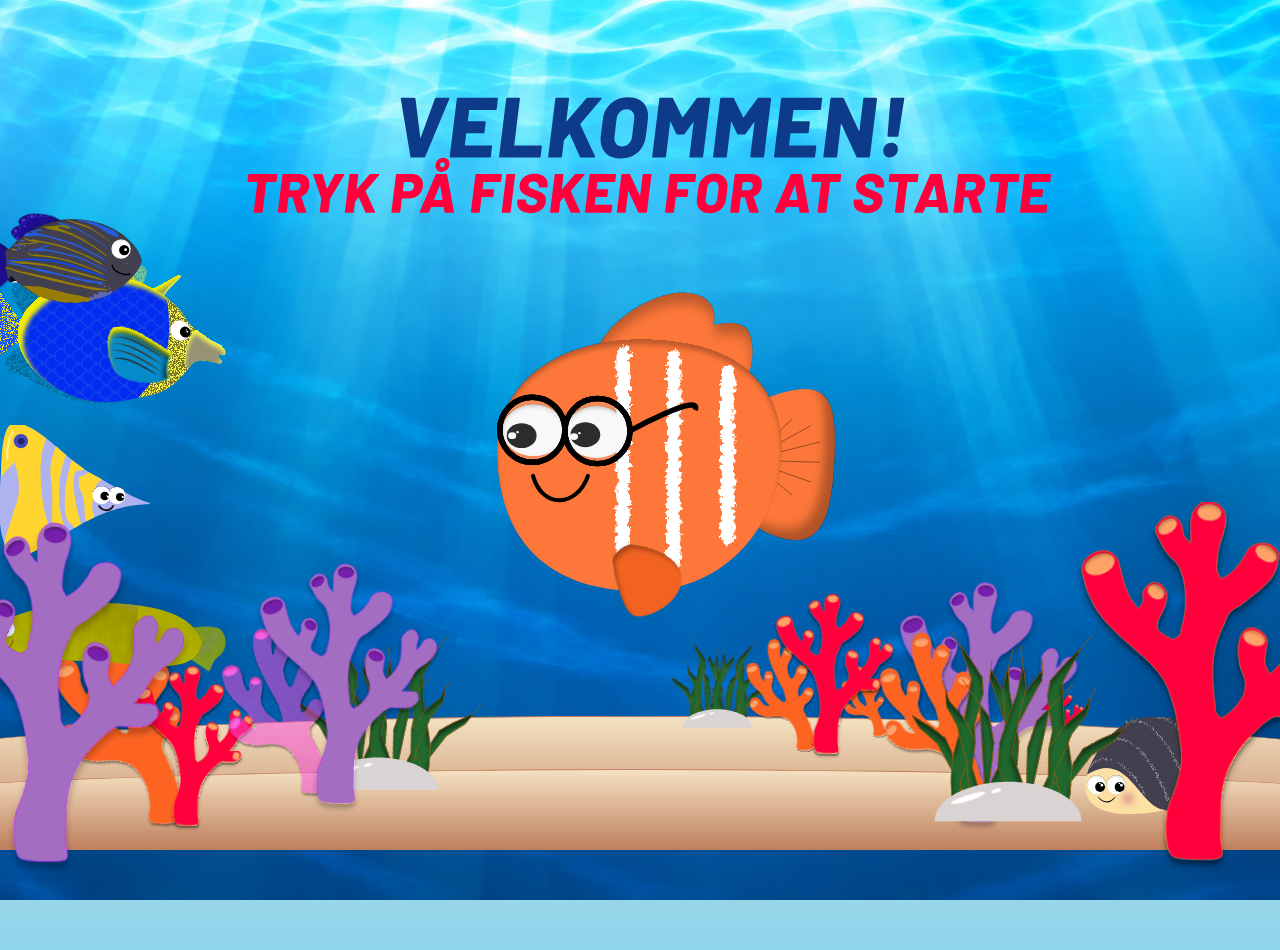
<file: index.html>
<!DOCTYPE html>
<html lang="en">
<head>
    <meta charset="UTF-8">
    <meta name="viewport" content="width=device-width, initial-scale=1.0">
    <title>Akvarie forside</title>
    <link rel="stylesheet" href="css/css.css">
    <link href="https://fonts.googleapis.com/css2?family=Barlow:wght@400;600;700&display=swap" rel="stylesheet">
</head>



<body class="ocean"> 

    <img class="ocean_baggrund" src="Billeder/Solbestrålet blå undervandsdybde (1).png" alt="hav">
        
        <main class="scene">
       
        <!-- Sandbunden -->
        <div class="sand1"></div>
        <div class="sand2"></div>

        <!-- Fisk -->
            <div class="fish1">
                <img src="Billeder/ræve_fjæs_line.svg" alt="Rævefjæs">
            </div>
            <div class="fish2">
                <img src="Billeder/Pincetfisk_julie.svg" alt="Pincetfisk">
            </div>
            <div class="fish3">
                <img src="Billeder/palet_kirurg_line.svg" alt="paletkirurg">
            </div>
            <div class="fish4">
                <img src="Billeder/Kanariegylte-thomas.svg" alt="Kanariegylte">
            </div>
            <a class="still_fish" href="page2.html">
                <img src="Billeder/nemo_animeret_2.svg" alt="Nemo">
            </a>
             <a class="velkommen">
                <img src="Billeder/velkommen.svg" alt="velkommen">
            </a>





            <!--tang og coraler-->
            <div class="tang_julie">
                <img src="Billeder/Tang_julie.svg" alt="Tang">
            </div>
            <div class="tang_julie2">
                <img src="Billeder/Tang_julie.svg" alt="Tang2">
            </div>
              <div class="tang_julie3">
                <img src="Billeder/Tang_julie.svg" alt="Tang3">
            </div>
            <div class="snegl_julie">
                <img src="Billeder/Snegl_julie.svg" alt="snegl">
            </div>
            <div class="fish5">
                <img src="Billeder/sohal_kirurg_thomas.svg" alt="sohal_kirurg">
            </div>
            <div class="coral_lilleorange1">
                <img src="Billeder/coral_lilleorange.svg" alt="coral_lilleorange">
            </div>
             <div class="coral_lilleorange2">
                <img src="Billeder/coral_lilleorange.svg" alt="coral_lilleorange">
            </div>
             <div class="coral_lilleorange3">
                <img src="Billeder/coral_lilleorange.svg" alt="coral_lilleorange">
            </div>
             <div class="coral_lilleorange4">
                <img src="Billeder/coral_lilleorange.svg" alt="coral_lilleorange">
            </div>
            <div class="coral_red1">
                <img src="Billeder/coral_red.svg" alt="coral_red">
            </div>
            <div class="coral_red2">
                <img src="Billeder/coral_red.svg" alt="coral_red">
            </div>
             <div class="coral_red3">
                <img src="Billeder/coral_red.svg" alt="coral_red">
            </div>
             <div class="coral_red4">
                <img src="Billeder/coral_red.svg" alt="coral_red">
            </div>
             <div class="coral_lilla1">
                <img src="Billeder/coral_lilla.svg" alt="corallilla">
            </div>
             <div class="coral_lilla2">
                <img src="Billeder/coral_lilla.svg" alt="corallilla">
            </div>
             <div class="coral_lilla3">
                <img src="Billeder/coral_lilla.svg" alt="corallilla">
            </div>
            <div class="coral_pink2">
                <img src="Billeder/coral_pink.svg" alt="coral_pink">
            </div>
            



    </main>



    
    <script src="js/js.js"></script>
    <script src="js/scale.js"></script>

</body>
</html>
</file>
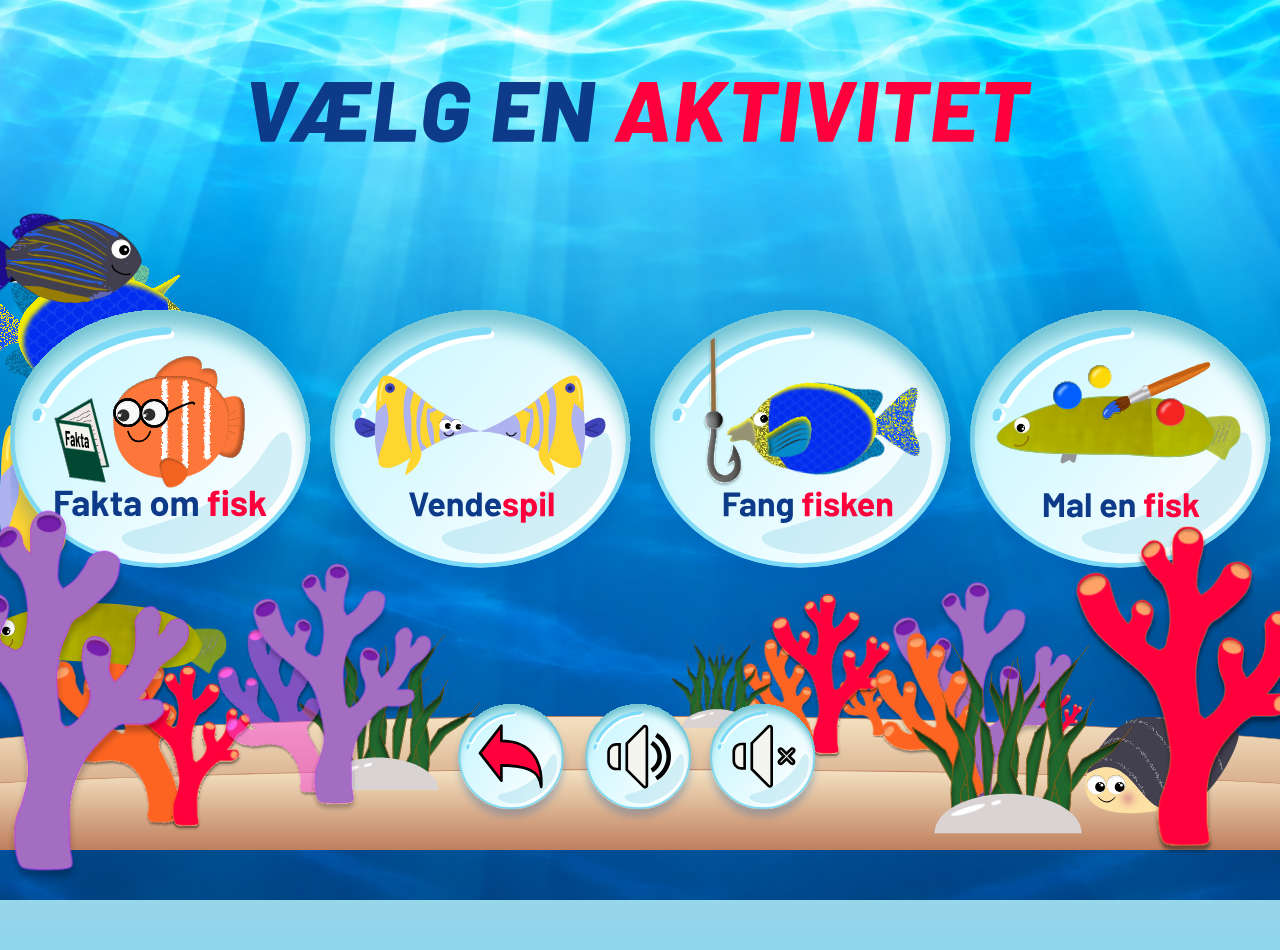
<file: page2.html>
<!DOCTYPE html>
<html lang="en">
<head>
    <meta charset="UTF-8">
    <meta name="viewport" content="width=device-width, initial-scale=1.0">
    <title>spille side</title>
    <link rel="stylesheet" href="css/page2.css">
    <link href="https://fonts.googleapis.com/css2?family=Barlow:wght@400;600;700&display=swap" rel="stylesheet">
</head>


<!-- baggrund -->
<body class="ocean"> 
    
    <img class="ocean_baggrund" src="Billeder/Solbestrålet blå undervandsdybde (1).png" alt="hav">

     <main class="scene">

        <!-- Sandbunden -->
        <div class="sand1"></div>
        <div class="sand2"></div>

        <!-- billeder -->

        <a class="button_back" href="index.html">
            <img src="Billeder/pil_tilbage_ny.svg" alt="tilbage">
        </a>

        <a class="button_unmute" href="index.html">
            <img src="Billeder/lyd_unmute.svg" alt="unmute">
        </a>

        <a class="button_mute" href="index.html">
            <img src="Billeder/lyd_mute.svg" alt="mute">
        </a>

         <a class="aktivitet">
                <img src="Billeder/aktivitet.svg" alt="aktivitet">
            </a>

        <!-- Fiske spil -->
            <div class="spilmenu">
                <a class="Mal_en_fisk" href="page6.html">
                    <img src="Billeder/Mal en fisk.svg" alt="Mal en fisk spil">
                </a>

                <a class="match_fisken" href="page4.html">
                    <img src="Billeder/match_fisken.svg" alt="Match en fisk spil">
                </a>

                <a class="fang_fisken" href="page5.html">
                    <img src="Billeder/fang_fisken.svg" alt="Fang en fisk spil">
                </a>

                <a class="fiskefakta_boble" href="page3.html">
                    <img src="Billeder/fiskefakta_boble.svg" alt="Fiskefakta">
                </a>
            </div>
        


            <div class="fish1">
                <img src="Billeder/ræve_fjæs_line.svg" alt="Rævefjæs">
            </div>
            <div class="fish2">
                <img src="Billeder/Pincetfisk_julie.svg" alt="Pincetfisk">
            </div>
            <div class="fish3">
                <img src="Billeder/palet_kirurg_line.svg" alt="paletkirurg">
            </div>
            <div class="fish4">
                <img src="Billeder/Kanariegylte-thomas.svg" alt="Kanariegylte">
            </div>
             <div class="fish5">
                <img src="Billeder/sohal_kirurg_thomas.svg" alt="sohal_kirurg">
            </div>
            <div class="snegl_julie">
                <img src="Billeder/Snegl_julie.svg" alt="snegl">
            </div>
           
           
        <!-- Tang og coraller -->
            <div class="tang_julie">
                <img src="Billeder/Tang_julie.svg" alt="Tang">
            </div>
            <div class="tang_julie2">
                <img src="Billeder/Tang_julie.svg" alt="Tang2">
            </div>
              <div class="tang_julie3">
                <img src="Billeder/Tang_julie.svg" alt="Tang3">
            </div>
           
            <div class="coral_lilleorange1">
                <img src="Billeder/coral_lilleorange.svg" alt="coral_lilleorange">
            </div>
             <div class="coral_lilleorange2">
                <img src="Billeder/coral_lilleorange.svg" alt="coral_lilleorange">
            </div>
             <div class="coral_lilleorange3">
                <img src="Billeder/coral_lilleorange.svg" alt="coral_lilleorange">
            </div>
             <div class="coral_lilleorange4">
                <img src="Billeder/coral_lilleorange.svg" alt="coral_lilleorange">
            </div>
            <div class="coral_red1">
                <img src="Billeder/coral_red.svg" alt="coral_red">
            </div>
            <div class="coral_red2">
                <img src="Billeder/coral_red.svg" alt="coral_red">
            </div>
             <div class="coral_red3">
                <img src="Billeder/coral_red.svg" alt="coral_red">
            </div>
             <div class="coral_red4">
                <img src="Billeder/coral_red.svg" alt="coral_red">
            </div>
             <div class="coral_lilla1">
                <img src="Billeder/coral_lilla.svg" alt="corallilla">
            </div>
             <div class="coral_lilla2">
                <img src="Billeder/coral_lilla.svg" alt="corallilla">
            </div>
             <div class="coral_lilla3">
                <img src="Billeder/coral_lilla.svg" alt="corallilla">
            </div>
            <div class="coral_pink2">
                <img src="Billeder/coral_pink.svg" alt="coral_pink">
            </div>


           


    </main>

    <script src="js/page2.js"></script>
    <script src="js/scale.js"></script>
</body>
</html>
</file>
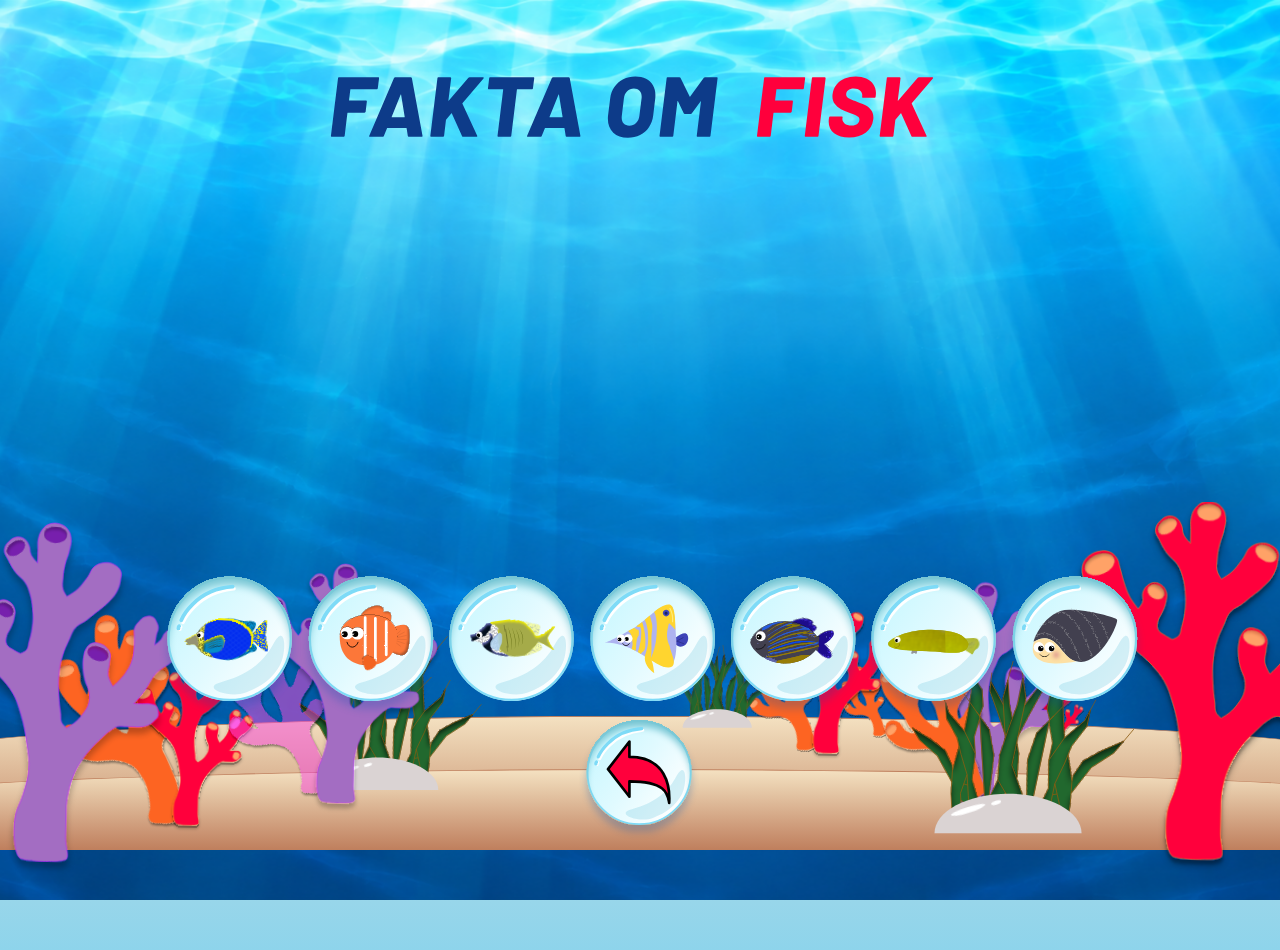
<file: page3.html>
<!DOCTYPE html>
<html lang="en">
<head>
    <meta charset="UTF-8">
    <meta name="viewport" content="width=device-width, initial-scale=1.0">
    <title>fiske fakta</title>
    <link rel="stylesheet" href="css/page3.css">
    <link href="https://fonts.googleapis.com/css2?family=Barlow:wght@400;600;700&display=swap" rel="stylesheet">

</head>


<body class="ocean">


    <img class="ocean_baggrund" src="Billeder/Solbestrålet blå undervandsdybde (1).png" alt="hav">
   
     <main class="scene">
       

        <!-- Sandbunden -->
        <div class="sand1"></div>
        <div class="sand2"></div>


        <a class="button_back" href="page2.html">
            <img src="Billeder/pil_tilbage_ny.svg" alt="tilbage">
        </a>


            <div class="fiskefakta_svg"> 
                <img src="Billeder/fakta_om_fisk.svg" alt="fakta om fisk">
            </div>

            <div class="tang_julie">
                <img src="Billeder/Tang_julie.svg" alt="Tang">
            </div>
            <div class="tang_julie2">
                <img src="Billeder/Tang_julie.svg" alt="Tang2">
            </div>
            <div class="tang_julie3">
                <img src="Billeder/Tang_julie.svg" alt="Tang3">
            </div>

            <div class="coral_lilleorange1">
                <img src="Billeder/coral_lilleorange.svg" alt="coral_lilleorange">
            </div>
             <div class="coral_lilleorange2">
                <img src="Billeder/coral_lilleorange.svg" alt="coral_lilleorange">
            </div>
             <div class="coral_lilleorange3">
                <img src="Billeder/coral_lilleorange.svg" alt="coral_lilleorange">
            </div>
             <div class="coral_lilleorange4">
                <img src="Billeder/coral_lilleorange.svg" alt="coral_lilleorange">
            </div>
            <div class="coral_red1">
                <img src="Billeder/coral_red.svg" alt="coral_red">
            </div>
            <div class="coral_red2">
                <img src="Billeder/coral_red.svg" alt="coral_red">
            </div>
             <div class="coral_red3">
                <img src="Billeder/coral_red.svg" alt="coral_red">
            </div>
             <div class="coral_red4">
                <img src="Billeder/coral_red.svg" alt="coral_red">
            </div>
             <div class="coral_lilla1">
                <img src="Billeder/coral_lilla.svg" alt="corallilla">
            </div>
             <div class="coral_lilla2">
                <img src="Billeder/coral_lilla.svg" alt="corallilla">
            </div>
             <div class="coral_lilla3">
                <img src="Billeder/coral_lilla.svg" alt="corallilla">
            </div>
            <div class="coral_pink2">
                <img src="Billeder/coral_pink.svg" alt="coral_pink">
            </div>





        <div class="turbosnegl_boble" onclick="showFish(1)">
            <img src="Billeder/turbosnegl_boble.svg" alt="Bobler">
        </div>

        <div class="kanariegylte_boble" onclick="showFish(2)">
            <img src="Billeder/kanariegylte_boble.svg" alt="Bobler">
        </div>

        <div class="sohal_kirurg_boble" onclick="showFish(3)">
            <img src="Billeder/sohalkirurg_boble.svg" alt="Bobler"> 
        </div>

        <div class="pincetfisk_boble" onclick="showFish(4)">
            <img src="Billeder/pincet_boble.svg" alt="Bobler">
        </div>

        <div class="rævefjæs_boble" onclick="showFish(5)">
            <img src="Billeder/rævefjæs_boble.svg" alt="Bobler">
        </div>

        <div class="nemo_boble" onclick="showFish(6)">
            <img src="Billeder/nemo_boble.svg" alt="Bobler">
        </div>

        <div class="palet_kirurg_boble" onclick="showFish(7)">
            <img src="Billeder/paletkirurg_boble.svg" alt="Bobler">
        </div>


        <div id="fishfacts"> </div>

    </main> 

<script src="js/page3.js"></script>
<script src="js/scale.js"></script>
    
    
</body>
</html>
</file>
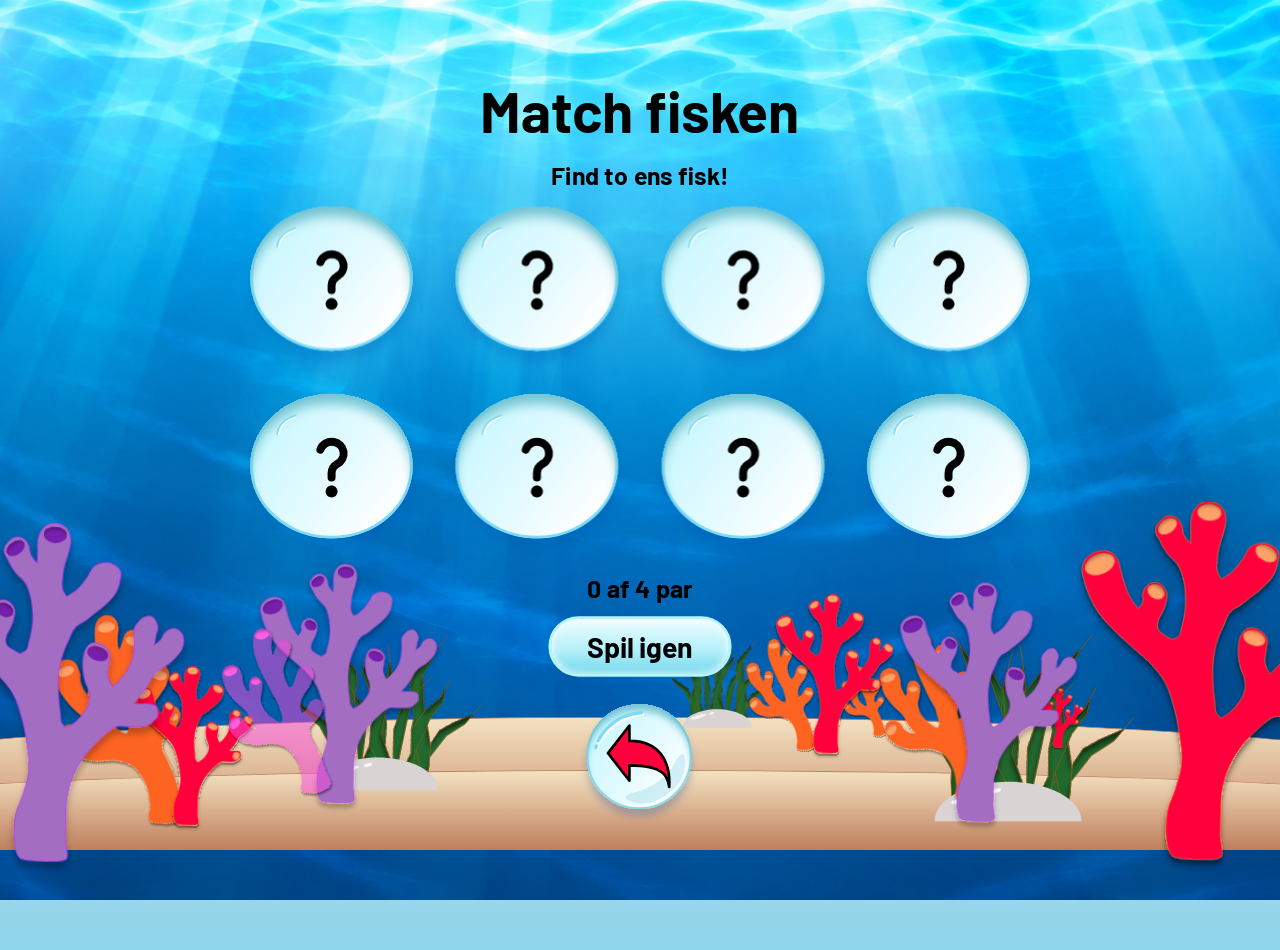
<file: page4.html>
<!DOCTYPE html>
<html lang="en">
<head>
    <meta charset="UTF-8">
    <meta name="viewport" content="width=device-width, initial-scale=1.0">
    <title>vendespil</title>
    <link rel="stylesheet" href="css/page4.css">
    <link href="https://fonts.googleapis.com/css2?family=Barlow:wght@400;600;700&display=swap" rel="stylesheet">
</head>

<body class="ocean">


    <img class="ocean_baggrund" src="Billeder/Solbestrålet blå undervandsdybde (1).png" alt="hav">
   
     <main class="scene">

    <!-- Sandbunden -->
    <div class="sand1" aria-hidden="true"></div>
    <div class="sand2" aria-hidden="true"></div>

    <!-- Tilbage til spillemenuen -->
    <a class="button_back" href="page2.html">
        
        <img src="Billeder/pil_tilbage_ny.svg" alt="Tilbage til spillemenuen">
    </a>


    <!-- Selve vendespillet -->
    <div class="vendespil">

       <h1 class="overskrift" aria-label="Match fisken">
            Match fisken
        </h1>

        <p id="besked" aria-live="polite">
            Find to ens fisk!
        </p>

        <div id="spilleplade">

            <!-- Kort 1: Nemo -->
            <button class="kort" data-fisk="nemo" type="button"
                    aria-label="Vend kort">
                <span class="kort-indhold">
                    <span class="bagside" aria-hidden="true">
                        <img src="Billeder/hidden_boble.svg" alt="Spørgsmålstegn på en boble, der viser bagsiden af kortet">
                    </span>
                    <span class="forside" aria-hidden="true">
                        <img src="Billeder/nemo_boble.svg" alt="Nemo">
                    </span>
                </span>
            </button>

            <!-- Kort 2: Pincetfisk -->
            <button class="kort" data-fisk="pincet" type="button"
                    aria-label="Vend kort">
                <span class="kort-indhold">
                    <span class="bagside" aria-hidden="true">
                        <img src="Billeder/hidden_boble.svg" alt="Spørgsmålstegn på en boble, der viser bagsiden af kortet">
                    </span>
                    <span class="forside" aria-hidden="true">
                        <img src="Billeder/pincet_boble.svg" alt="Pincetfisk">
                    </span>
                </span>
            </button>
        
            <!-- Kort 3: Paletkirurg -->
            <button class="kort" data-fisk="paletkirurg" type="button"
                    aria-label="Vend kort">
                <span class="kort-indhold">
                    <span class="bagside" aria-hidden="true">
                        <img src="Billeder/hidden_boble.svg" alt="Spørgsmålstegn på en boble, der viser bagsiden af kortet">
                    </span>
                    <span class="forside" aria-hidden="true">
                        <img src="Billeder/paletkirurg_boble.svg" alt="Paletkirurg">
                    </span>
                </span>
            </button>

            <!-- Kort 4: Rævefjæs -->
            <button class="kort" data-fisk="rævefjæs" type="button"
                    aria-label="Vend kort">
                <span class="kort-indhold">
                    <span class="bagside" aria-hidden="true">
                        <img src="Billeder/hidden_boble.svg" alt="Spørgsmålstegn på en boble, der viser bagsiden af kortet">
                    </span>
                    <span class="forside" aria-hidden="true">
                        <img src="Billeder/rævefjæs_boble.svg" alt="Rævefjæs">
                    </span>
                </span>
            </button>

            <!-- Kort 5: Paletkirurg -->
            <button class="kort" data-fisk="paletkirurg" type="button"
                    aria-label="Vend kort">
                <span class="kort-indhold">
                    <span class="bagside" aria-hidden="true">
                        <img src="Billeder/hidden_boble.svg" alt="Spørgsmålstegn på en boble, der viser bagsiden af kortet">
                    </span>
                    <span class="forside" aria-hidden="true">
                        <img src="Billeder/paletkirurg_boble.svg" alt="Paletkirurg">
                    </span>
                </span>
            </button>

            <!-- Kort 6: Nemo -->
            <button class="kort" data-fisk="nemo" type="button"
                    aria-label="Vend kort">
                <span class="kort-indhold">
                    <span class="bagside" aria-hidden="true">
                        <img src="Billeder/hidden_boble.svg" alt="Spørgsmålstegn på en boble, der viser bagsiden af kortet">
                    </span>
                    <span class="forside" aria-hidden="true">
                        <img src="Billeder/nemo_boble.svg" alt="Nemo">
                    </span>
                </span>
            </button>

            <!-- Kort 7: Rævefjæs -->
            <button class="kort" data-fisk="rævefjæs" type="button"
                    aria-label="Vend kort">
                <span class="kort-indhold">
                    <span class="bagside" aria-hidden="true">
                        <img src="Billeder/hidden_boble.svg" alt="Spørgsmålstegn på en boble, der viser bagsiden af kortet">
                    </span>
                    <span class="forside" aria-hidden="true">
                        <img src="Billeder/rævefjæs_boble.svg" alt="Rævefjæs">
                    </span>
                </span>
            </button>

            <!-- Kort 8: Pincetfisk -->
            <button class="kort" data-fisk="pincet" type="button"
                    aria-label="Vend kort">
                <span class="kort-indhold">
                    <span class="bagside" aria-hidden="true">
                        <img src="Billeder/hidden_boble.svg" alt="Spørgsmålstegn på en boble, der viser bagsiden af kortet">
                    </span>
                    <span class="forside" aria-hidden="true">
                        <img src="Billeder/pincet_boble.svg" alt="Pincetfisk">
                    </span>
                </span>
            </button>

        </div>

        <!-- Antallet af fundne par -->
        <p id="antal-par">0 af 4 par</p>

        <button id="spil-igen" type="button">
            Spil igen
        </button>


    </div>

      <div class="tang_julie">
                <img src="Billeder/Tang_julie.svg" alt="Tang">
            </div>
            <div class="tang_julie2">
                <img src="Billeder/Tang_julie.svg" alt="Tang2">
            </div>
            <div class="tang_julie3">
                <img src="Billeder/Tang_julie.svg" alt="Tang3">
            </div>

            <div class="coral_lilleorange1">
                <img src="Billeder/coral_lilleorange.svg" alt="coral_lilleorange">
            </div>
             <div class="coral_lilleorange2">
                <img src="Billeder/coral_lilleorange.svg" alt="coral_lilleorange">
            </div>
             <div class="coral_lilleorange3">
                <img src="Billeder/coral_lilleorange.svg" alt="coral_lilleorange">
            </div>
             <div class="coral_lilleorange4">
                <img src="Billeder/coral_lilleorange.svg" alt="coral_lilleorange">
            </div>
            <div class="coral_red1">
                <img src="Billeder/coral_red.svg" alt="coral_red">
            </div>
            <div class="coral_red2">
                <img src="Billeder/coral_red.svg" alt="coral_red">
            </div>
             <div class="coral_red3">
                <img src="Billeder/coral_red.svg" alt="coral_red">
            </div>
             <div class="coral_red4">
                <img src="Billeder/coral_red.svg" alt="coral_red">
            </div>
             <div class="coral_lilla1">
                <img src="Billeder/coral_lilla.svg" alt="corallilla">
            </div>
             <div class="coral_lilla2">
                <img src="Billeder/coral_lilla.svg" alt="corallilla">
            </div>
             <div class="coral_lilla3">
                <img src="Billeder/coral_lilla.svg" alt="corallilla">
            </div>
            <div class="coral_pink2">
                <img src="Billeder/coral_pink.svg" alt="coral_pink">
            </div>

    <script src="js/page4.js"></script>
    <script src="js/scale.js"></script>

</body>
</html>
</file>
<file: css/css.css>
.scene {
    width: 1440px;
    height: 900px;
    position: absolute;
    top: 50%;
    left: 50%;
    transform-origin: center center;
    isolation: isolate;
    overflow: visible;
}

.ocean {
    background: linear-gradient(to bottom, #98d6ea,#6acdee, #00bfff, #008bba, #1c5264);
    height: 100vh;
    width: 100%;
    margin: 0;

}

body.ocean {
    margin: 0;
    width: 100vw;
    height: 100vh;
    overflow: hidden;
}

.ocean_baggrund {
    position: fixed;
    inset: 0;
    width: 100vw;
    height: 100vh;
    object-fit: cover;
    z-index: -1;
}


/*miderste sandbund*/
.sand1 {
    background: linear-gradient(to bottom, #f4e1c1, #e6c9a8, #d9b08f, #cc9776, #bf7f5d);
    height: 150px;
    width: 1920px;
    position: absolute;
    bottom: 0;
    left: -17%;
  

    border-top: 1px solid #bf7f5d;
    border-radius: 50% 50% 0 0;

    animation: test1 10s ease-in-out infinite alternate;
}

/*forreste sandbund*/

.sand2 {
    background: linear-gradient(to bottom, #f4e1c1, #e6c9a8, #d9b08f, #cc9776, #bf7f5d);
    height: 90px;
    width: 1920px;
    position: absolute;
    bottom: 0;
    left: -17%;
    

    border-top: 1px solid #bf7f5d;
    border-radius: 50% 50% 0 0;

    animation: test2 8s ease-in-out infinite alternate;  
}



/* Fiskens placering */
.fish1 {
    position: absolute;
    top: 20%;
    left: 0;
    scale: 1.0; /* Juster størrelsen efter behov */

     /* animation: swim 12s linear infinite alternate; */
    animation: swimLeft 12s linear infinite ;
}

.fish2 {
    position: absolute;
    top: 50%;
    left: 0;
    scale: 1.5; /* Juster størrelsen efter behov */
     /* animation: swim 12s linear infinite alternate; */
    animation: swimRight 14s linear infinite ;

}

.fish3 {
    position: absolute;
    top: 30%;
    left: 0;
    scale: 1.5; /* Juster størrelsen efter behov */
     /* animation: swim 12s linear infinite alternate; */
    animation: swimRight 12s linear infinite ;

}

.fish4 {
    position: absolute;
    top: 70%;
    left: 0;
    scale: 1.2; /* Juster størrelsen efter behov */
     /* animation: swim 10s linear infinite alternate; */
    animation: swimLeft 10s linear infinite ;
    z-index: 5;

} 

.fish5 {
    position: absolute;
    top: 20%;
    left: 0;
    scale: 1.5; /* Juster størrelsen efter behov */
     /* animation: swim 10s linear infinite alternate; */
    animation: swimRight 16s linear infinite ;

} 


.still_fish {
    position: absolute;
    top: 40%;
    left: 45%;
    scale: 0.7;
    transform: translate(-50%, -50%) scaleX(-1);
    z-index: 999;
}

.velkommen {
    position: absolute;
    top: 5%;
    left: 19%;
    scale: 1;
    z-index: 999;
}


.tang_julie2 {
    position: absolute;
    bottom: 0;
    right: 10%;
    width: 600px;
    height: 270px;
    scale: 0.8; /* Juster størrelsen efter behov */
    z-index: 0;
    
}

.snegl_julie {
    position: absolute;
    bottom: 0;
    right: 10%;
    width: 50px;
    height: 100px;
    scale: 2.0; /* Juster størrelsen efter behov */
    
}

.tang_julie {
    position: absolute;
    bottom: 0;
    right: 10%;
    width: 200px;
    height: 190px;
    scale: 1.7; /* Juster størrelsen efter behov */
    z-index: 999; /* Sørg for, at tang er bag snegl */
    
}
.tang_julie3 {
    position: absolute;
    bottom: 0;
    right: 60%;
    width: 200px;
    height: 210px;
    scale: 1.4; /* Juster størrelsen efter behov */
    
}

.coral_pink2{
    position: absolute;
    bottom: -5%;
    right: 77%;
    width: 100px;
    height: 280px;
    scale: 1.2; /* Juster størrelsen efter behov */
}

.coral_lilleorange1 {
    position: absolute;
    bottom: 0;
    right: 90%;
    width: 100px;
    height: 220px;
    scale: 1.5; /* Juster størrelsen efter behov */   
}
.coral_lilleorange2 {
    position: absolute;
    bottom: 0;
    right: 30%;
    width: 100px;
    height: 280px;
    scale: 0.5; /* Juster størrelsen efter behov */   
}
.coral_lilleorange3 {
    position: absolute;
    bottom: 0;
    right: 37%;
    width: 100px;
    height: 270px;
    scale: 0.8; /* Juster størrelsen efter behov */   
}
.coral_lilleorange4 {
    position: absolute;
    bottom: 0;
    right: 26%;
    width: 100px;
    height: 230px;
    scale: 1.2; /* Juster størrelsen efter behov */  
    z-index: 99; 
}
.coral_red1{
    position: absolute;
    bottom: 0;
    right: 10%;
    width: 100px;
    height: 280px;
    scale: 1.8; /* Juster størrelsen efter behov */
    z-index: 999; 
}
.coral_red2{
    position: absolute;
    bottom: 0;
    right: 15%;
    width: 100px;   
    height: 280px;
    scale: 0.3; /* Juster størrelsen efter behov */
}
.coral_red3{
    position: absolute;
    bottom: 0;
    right: 35%;
    width: 100px;
    height: 320px;
    scale: 0.8; /* Juster størrelsen efter behov */
}

.coral_red4{
    position: absolute;
    bottom: 0;
    right: 85%;
    width: 100px;
    height: 230px;
    scale: 0.8; /* Juster størrelsen efter behov */
}
.coral_lilla1{
    position: absolute;
    bottom: 0;
    right: 25%;
    width: 100px;
    height: 280px;
    scale: 1.2; /* Juster størrelsen efter behov */
}
.coral_lilla2{
    position: absolute;
    bottom: 0;
    right: 75%;
    width: 100px;
    height: 299px;
    scale: 1.2; /* Juster størrelsen efter behov */
    z-index: 99;
}   

.coral_lilla3{
    position: absolute;
    bottom: 0;
    right: 100%;
    width: 100px;
    height: 280px;
    scale: 1.7; /* Juster størrelsen efter behov */
    z-index: 999; 
}

.body {
  font-family: "Barlow", sans-serif;
}

/* Brug også Barlow på knapper */
.button,.button_back {
  font-family: Barlow, sans-serif;
}

/* Fede overskrifter */
.h1, .h2 {
  font-weight: 500;
}

/* Fiskens svømmebevægelse */
@keyframes swimLeft {
    0% {
       
        transform: translateX(calc(100vw + 180px));
    }

    100% {
       
        transform: translateX(-200px);
    }
}

/* Fiskens svømmebevægelse */
@keyframes swimRight {
    0% {
        transform: translateX(-200px);
    }

    100% {
        
        transform: translateX(calc(100vw + 180px));
    }
}
</file>
<file: css/page2.css>
.scene {
    width: 1440px;
    height: 900px;
    position: absolute;
    top: 50%;
    left: 50%;
    transform-origin: center center;
    isolation: isolate;
    overflow: visible;
}

.ocean {
    background: linear-gradient(to bottom, #98d6ea,#6acdee, #00bfff, #008bba, #1c5264);
    height: 100vh;
    width: 100%;
    margin: 0;

}

body.ocean {
    margin: 0;
    width: 100vw;
    height: 100vh;
    overflow: hidden;
}

.ocean_baggrund {
    position: fixed;
    inset: 0;
    width: 100vw;
    height: 100vh;
    object-fit: cover;
    z-index: -1;
}

/*miderste sandbund*/
.sand1 {
    background: linear-gradient(to bottom, #f4e1c1, #e6c9a8, #d9b08f, #cc9776, #bf7f5d);
    height: 150px;
    width: 1920px;
    position: absolute;
    bottom: 0;
    left: -17%;
  

    border-top: 1px solid #bf7f5d;
    border-radius: 50% 50% 0 0;

    animation: test1 10s ease-in-out infinite alternate;
}

/*forreste sandbund*/

.sand2 {
    background: linear-gradient(to bottom, #f4e1c1, #e6c9a8, #d9b08f, #cc9776, #bf7f5d);
    height: 90px;
    width: 1920px;
    position: absolute;
    bottom: 0;
    left: -17%;
    

    border-top: 1px solid #bf7f5d;
    border-radius: 50% 50% 0 0;

    animation: test2 8s ease-in-out infinite alternate;  
}


.aktivitet {
    position: absolute;
    top: 2%;
    left: 19%;
    scale: 1;
    z-index: 999;
}

.button_back {
    position: absolute;
    top: 80%;
    right: 55%;
    scale: 1; /* Juster størrelsen efter behov */
    z-index: 9999;
}

.button_mute {
    position: absolute;
    top: 80.5%;
    right: 35%;
    scale: 1; /* Juster størrelsen efter behov */
    z-index: 9999;
}

.button_unmute {
    position: absolute;
    top: 81%;
    right: 45%;
    scale: 1; /* Juster størrelsen efter behov */
    z-index: 9999;
}


.Mal_en_fisk {
    position: absolute;
    top: 10%;
    right: -18%;
    scale: 0.45; /* Juster størrelsen efter behov */
    z-index: 100;
}

.fang_fisken {
    position: absolute;
    top: 10%;
    right: 7%;
    scale: 0.45; /* Juster størrelsen efter behov */
    z-index: 100;
}


.match_fisken {
    position: absolute;
    top: 10%;
    right: 32%;
    scale: 0.45; /* Juster størrelsen efter behov */
    z-index: 100;
}

.fiskefakta_boble {
    position: absolute;
    top: 10%;
    right: 57%;
    scale: 0.45; /* Juster størrelsen efter behov */
    z-index: 100;
}

.fish1 {
    position: absolute;
    top: 20%;
    left: 0;
    scale: 1.0; /* Juster størrelsen efter behov */

     /* animation: swim 12s linear infinite alternate; */
    animation: swimLeft 12s linear infinite ;
}

.fish2 {
    position: absolute;
    top: 50%;
    left: 0;
    scale: 1.5; /* Juster størrelsen efter behov */
     /* animation: swim 12s linear infinite alternate; */
    animation: swimRight 14s linear infinite ;

}

.fish3 {
    position: absolute;
    top: 30%;
    left: 0;
    scale: 1.5; /* Juster størrelsen efter behov */
     /* animation: swim 12s linear infinite alternate; */
    animation: swimRight 12s linear infinite ;

}

.fish4 {
    position: absolute;
    top: 70%;
    left: 0;
    scale: 1.2; /* Juster størrelsen efter behov */
     /* animation: swim 10s linear infinite alternate; */
    animation: swimLeft 10s linear infinite ;
    z-index: 5;

} 

.fish5 {
    position: absolute;
    top: 20%;
    left: 0;
    scale: 1.5; /* Juster størrelsen efter behov */
     /* animation: swim 10s linear infinite alternate; */
    animation: swimRight 16s linear infinite ;

} 


.still_fish {
    position: absolute;
    top: 5%;
    left: 90%;
    scale: 1.5; /* Juster størrelsen efter behov */
    transform: scaleX(-1); /* Vend fisken om, så den kigger mod venstre */
}


.tang_julie2 {
    position: absolute;
    bottom: 0;
    right: 10%;
    width: 600px;
    height: 270px;
    scale: 0.8; /* Juster størrelsen efter behov */
    z-index: 2;
    
}

.snegl_julie {
    position: absolute;
    bottom: 0;
    right: 10%;
    width: 50px;
    height: 100px;
    scale: 2.0; /* Juster størrelsen efter behov */
    
}

.tang_julie {
    position: absolute;
    bottom: 0;
    right: 10%;
    width: 200px;
    height: 180px;
    scale: 1.7; /* Juster størrelsen efter behov */
    z-index: 999; /* Sørg for, at tang er bag snegl */
    
}
.tang_julie3 {
    position: absolute;
    bottom: 0;
    right: 60%;
    width: 200px;
    height: 210px;
    scale: 1.4; /* Juster størrelsen efter behov */
    z-index: 0; /* Sørg for, at tang er bag snegl */
    
}

.coral_pink2{
    position: absolute;
    bottom: -5%;
    right: 77%;
    width: 100px;
    height: 280px;
    scale: 1.2; /* Juster størrelsen efter behov */
}

.coral_lilleorange1 {
    position: absolute;
    bottom: 0;
    right: 90%;
    width: 100px;
    height: 220px;
    scale: 1.5; /* Juster størrelsen efter behov */   
}
.coral_lilleorange2 {
    position: absolute;
    bottom: 0;
    right: 30%;
    width: 100px;
    height: 280px;
    scale: 0.5; /* Juster størrelsen efter behov */   
}
.coral_lilleorange3 {
    position: absolute;
    bottom: 0;
    right: 37%;
    width: 100px;
    height: 270px;
    scale: 0.8; /* Juster størrelsen efter behov */   
}
.coral_lilleorange4 {
    position: absolute;
    bottom: 0;
    right: 26%;
    width: 100px;
    height: 230px;
    scale: 1.2; /* Juster størrelsen efter behov */  
    z-index: 99; 
}
.coral_red1{
    position: absolute;
    bottom: 0;
    right: 10%;
    width: 100px;
    height: 280px;
    scale: 1.6; /* Juster størrelsen efter behov */
    z-index: 999; 
    opacity: 100%;
}   
.coral_red2{
    position: absolute;
    bottom: 0;
    right: 15%;
    width: 100px;   
    height: 280px;
    scale: 0.3; /* Juster størrelsen efter behov */
}
.coral_red3{
    position: absolute;
    bottom: 0;
    right: 35%;
    width: 100px;
    height: 320px;
    scale: 0.8; /* Juster størrelsen efter behov */
}

.coral_red4{
    position: absolute;
    bottom: 0;
    right: 85%;
    width: 100px;
    height: 230px;
    scale: 0.8; /* Juster størrelsen efter behov */
}
.coral_lilla1{
    position: absolute;
    bottom: 0;
    right: 25%;
    width: 100px;
    height: 280px;
    scale: 1.2; /* Juster størrelsen efter behov */
}
.coral_lilla2{
    position: absolute;
    bottom: 0;
    right: 75%;
    width: 100px;
    height: 299px;
    scale: 1.2; /* Juster størrelsen efter behov */
    z-index: 99;
}   

.coral_lilla3{
    position: absolute;
    bottom: 0;
    right: 100%;
    width: 100px;
    height: 280px;
    scale: 1.8; /* Juster størrelsen efter behov */
    z-index: 999; 
}

.body {
  font-family: "Barlow", sans-serif;
}

/* Brug også Barlow på knapper */
.button,.button_back {
  font-family: Barlow, sans-serif;
}

/* Fede overskrifter */
.h1, .h2 {
  font-weight: 500;
}



/* Fiskens svømmebevægelse */

@keyframes swimLeft {
    0% {
        transform: translateX(1620px);
    }

    100% {
        transform: translateX(-200px);
    }
}

@keyframes swimRight {
    0% {
        transform: translateX(-200px);
    }

    100% {
        transform: translateX(1620px);
    }
}
</file>
<file: css/page3.css>
.scene {
    width: 1440px;
    height: 900px;
    position: absolute;
    top: 50%;
    left: 50%;
    transform-origin: center center;
    isolation: isolate;
    overflow: visible;
}

.ocean {
    background: linear-gradient(to bottom, #98d6ea,#6acdee, #00bfff, #008bba, #1c5264);
    height: 100vh;
    width: 100%;
    margin: 0;

}

body.ocean {
    margin: 0;
    width: 100vw;
    height: 100vh;
    overflow: hidden;
}

.ocean_baggrund {
    position: fixed;
    inset: 0;
    width: 100vw;
    height: 100vh;
    object-fit: cover;
    z-index: -1;
}


/*miderste sandbund*/
.sand1 {
    background: linear-gradient(to bottom, #f4e1c1, #e6c9a8, #d9b08f, #cc9776, #bf7f5d);
    height: 150px;
    width: 1920px;
    position: absolute;
    bottom: 0;
    left: -17%;
  

    border-top: 1px solid #bf7f5d;
    border-radius: 50% 50% 0 0;

    animation: test1 10s ease-in-out infinite alternate;
}

/*forreste sandbund*/

.sand2 {
    background: linear-gradient(to bottom, #f4e1c1, #e6c9a8, #d9b08f, #cc9776, #bf7f5d);
    height: 90px;
    width: 1920px;
    position: absolute;
    bottom: 0;
    left: -17%;
    

    border-top: 1px solid #bf7f5d;
    border-radius: 50% 50% 0 0;

    animation: test2 8s ease-in-out infinite alternate;  
}


.button_back {
    position: absolute;
    top: 82%;
    right: 45%;
    scale: 1; /* Juster størrelsen efter behov */
    z-index: 9999;
}

.fiskefakta_text {
    position: absolute;
    top: 5%;
    right: 47%;
    scale: 3; /* Juster størrelsen efter behov */
    z-index: 100;
    font-family: Barlow, sans-serif;
    font-weight: bold;
}

.tang_julie2 {
    position: absolute;
    bottom: 0;
    right: 10%;
    width: 600px;
    height: 270px;
    scale: 0.8; /* Juster størrelsen efter behov */
    z-index: 2;
    
}

.snegl_julie {
    position: absolute;
    bottom: 0;
    right: 10%;
    width: 50px;
    height: 100px;
    scale: 2.0; /* Juster størrelsen efter behov */
    
}

.tang_julie {
    position: absolute;
    bottom: 0;
    right: 10%;
    width: 200px;
    height: 180px;
    scale: 1.7; /* Juster størrelsen efter behov */
    z-index: 999; /* Sørg for, at tang er bag snegl */
    
}
.tang_julie3 {
    position: absolute;
    bottom: 0;
    right: 60%;
    width: 200px;
    height: 210px;
    scale: 1.4; /* Juster størrelsen efter behov */
    z-index: 0; /* Sørg for, at tang er bag snegl */
    
}

.coral_pink2{
    position: absolute;
    bottom: -5%;
    right: 77%;
    width: 100px;
    height: 280px;
    scale: 1.2; /* Juster størrelsen efter behov */
}

.coral_lilleorange1 {
    position: absolute;
    bottom: 0;
    right: 90%;
    width: 100px;
    height: 220px;
    scale: 1.5; /* Juster størrelsen efter behov */   
}
.coral_lilleorange2 {
    position: absolute;
    bottom: 0;
    right: 30%;
    width: 100px;
    height: 280px;
    scale: 0.5; /* Juster størrelsen efter behov */   
}
.coral_lilleorange3 {
    position: absolute;
    bottom: 0;
    right: 37%;
    width: 100px;
    height: 270px;
    scale: 0.8; /* Juster størrelsen efter behov */   
}
.coral_lilleorange4 {
    position: absolute;
    bottom: 0;
    right: 26%;
    width: 100px;
    height: 230px;
    scale: 1.2; /* Juster størrelsen efter behov */  
    z-index: 99; 
}
.coral_red1{
    position: absolute;
    bottom: 0;
    right: 10%;
    width: 100px;
    height: 280px;
    scale: 1.8; /* Juster størrelsen efter behov */
    z-index: 999; 
}
.coral_red2{
    position: absolute;
    bottom: 0;
    right: 15%;
    width: 100px;   
    height: 280px;
    scale: 0.3; /* Juster størrelsen efter behov */
}
.coral_red3{
    position: absolute;
    bottom: 0;
    right: 35%;
    width: 100px;
    height: 320px;
    scale: 0.8; /* Juster størrelsen efter behov */
}

.coral_red4{
    position: absolute;
    bottom: 0;
    right: 85%;
    width: 100px;
    height: 230px;
    scale: 0.8; /* Juster størrelsen efter behov */
}
.coral_lilla1{
    position: absolute;
    bottom: 0;
    right: 25%;
    width: 100px;
    height: 280px;
    scale: 1.2; /* Juster størrelsen efter behov */
}
.coral_lilla2{
    position: absolute;
    bottom: 0;
    right: 75%;
    width: 100px;
    height: 299px;
    scale: 1.2; /* Juster størrelsen efter behov */
    z-index: 99;
}   

.coral_lilla3{
    position: absolute;
    bottom: 0;
    right: 100%;
    width: 100px;
    height: 280px;
    scale: 1.7; /* Juster størrelsen efter behov */
    z-index: 999; 
}

.turbosnegl_boble {
    position: absolute;
    top: 29%;
    right: -12%;
    scale: 0.2; /* Juster størrelsen efter behov */
    z-index: 9999;
}

.kanariegylte_boble {
    position: absolute;
    top: 29%;
    right: -1%;
    scale: 0.2; /* Juster størrelsen efter behov */
    z-index: 9999;
}

.sohal_kirurg_boble {
    position: absolute;
    top: 29%;
    right: 10%;
    scale: 0.2; /* Juster størrelsen efter behov */
    z-index: 9999;
}

.pincetfisk_boble {
    position: absolute;
    top: 29%;
    right: 21%;
    scale: 0.2; /* Juster størrelsen efter behov */
    z-index: 9999;
}

.rævefjæs_boble {
    position: absolute;
    top: 29%;
    right: 32%;
    scale: 0.2; /* Juster størrelsen efter behov */
    z-index: 9999;
}

.nemo_boble {
    position: absolute;
    top: 29%;
    right: 43%;
    scale: 0.2; /* Juster størrelsen efter behov */
    z-index: 9999;
}

.palet_kirurg_boble {
    position: absolute;
    top: 29%;
    right: 54%;
    scale: 0.2; /* Juster størrelsen efter behov */
    z-index: 9999;
}

.fiskefakta_svg {
    position: absolute;
    top: 1%;
    right: 21%;
    scale: 1;
    z-index: 999;
}


/* Hele området med fisk og faktaboble */
#fishfacts {
    position: absolute;
    top: 40%;
    left: 50%;
    transform: translate(-50%, -50%);
    width: 90%;
    z-index: 10;
    
}

/* Placerer fisk og boble ved siden af hinanden */
.fishfacts-content {
    display: flex;
    align-items: center;
    justify-content: center;
    gap: 40px;
}

/* Området med fisken */
.facts-fish {
    width: 35%;
    display: flex;
    justify-content: center;
}

/* Fiskens størrelse */
.facts-fish img {
    width: 100%;
    max-width: 400px;
    height: auto;
}

/* Faktaboblen */
.factsbox {
    width: 650px;
    height: 650px;

    background-image: url("../Billeder/blue_box.svg");
    background-size: 100% 100%;
    background-position: center;
    background-repeat: no-repeat;

    display: flex;
    flex-direction: column;
    align-items: center;
    justify-content: center;

    text-align: left;
    padding: 30px;
    box-sizing: border-box;
}

/* Fiskens navn */
.factsbox h2 {
    width: 100%;
    font-size: 32px;
    color: rgb(255, 255, 255);
    margin-bottom: 15px;
    font-family: Barlow, sans-serif;
    font-weight: bold;
    text-align: left;
    
}

/* Faktateksten */
.factsbox p {
    font-size: 24px;
    color: rgb(255, 255, 255);
    line-height: 1.15;
    margin: 0;
    font-family: Barlow, sans-serif;
    font-weight: 500;
    text-align: left;
}   


.body {
  font-family: Barlow, sans-serif;
}

/* Brug også Barlow på knapper */
.button, .button_back {
  font-family: Barlow, sans-serif;
}

/* Fede overskrifter */
.h1, .h2 {
  font-weight: 500;
}

/* lydikon i boblerne. With og height for storrelse */
.lydknap {
    transform: translateX(0px);
    border: none;
    background: transparent;
    padding: 10px;
    touch-action: manipulation;
    transform: translate(-215px, 0px);
  
}

.lydknap img {
    display: block;
    width: 80px;
    height: 80px;
}

.pauseknap {
    transform: translateX(10px);
    border: none;
    background: transparent;
    padding: 10px;
    touch-action: manipulation;
    transform: translate(-230px, 0px);
}

.pauseknap img {
    display: block;
    width: 80px;
    height: 80px;
    scale: 1.05;
    
}

.lydknapper {
    display: flex;
    align-items: center;
    z-index: 100;
}
</file>
<file: css/page4.css>
.scene {
    width: 1440px;
    height: 900px;
    position: absolute;
    top: 50%;
    left: 50%;
    transform-origin: center center;
    isolation: isolate;
    overflow: visible;
}

.ocean {
    background: linear-gradient(to bottom, #98d6ea,#6acdee, #00bfff, #008bba, #1c5264);
    height: 100vh;
    width: 100%;
    margin: 0;

}

body.ocean {
    margin: 0;
    width: 100vw;
    height: 100vh;
    overflow: hidden;
}

.ocean_baggrund {
    position: fixed;
    inset: 0;
    width: 100vw;
    height: 100vh;
    object-fit: cover;
    z-index: -1;
}

.sand1 {
    background: linear-gradient(to bottom, #f4e1c1, #e6c9a8, #d9b08f, #cc9776, #bf7f5d);
    height: 150px;
    width: 1920px;
    position: absolute;
    bottom: 0;
    left: -17%;
  

    border-top: 1px solid #bf7f5d;
    border-radius: 50% 50% 0 0;

    animation: test1 10s ease-in-out infinite alternate;
}

.sand2 {
    background: linear-gradient(to bottom, #f4e1c1, #e6c9a8, #d9b08f, #cc9776, #bf7f5d);
    height: 90px;
    width: 1920px;
    position: absolute;
    bottom: 0;
    left: -17%;
    

    border-top: 1px solid #bf7f5d;
    border-radius: 50% 50% 0 0;

    animation: test2 8s ease-in-out infinite alternate;  
}


.button_back {
    position: absolute;
    top: 80%;
    right: 45%;
    scale: 1; /* Juster størrelsen efter behov */
    z-index: 9999;
}

.Match_fisken_text {
    position: absolute;
    top: 5%;
    right: 47%;
    scale: 3; /* Juster størrelsen efter behov */
    z-index: 100;
}

.tang_julie2 {
    position: absolute;
    bottom: 0;
    right: 10%;
    width: 600px;
    height: 270px;
    scale: 0.8; /* Juster størrelsen efter behov */
    
    
}



.tang_julie {
    position: absolute;
    bottom: 0;
    right: 10%;
    width: 200px;
    height: 190px;
    scale: 1.7; /* Juster størrelsen efter behov */
   
    
}
.tang_julie3 {
    position: absolute;
    bottom: 0;
    right: 60%;
    width: 200px;
    height: 210px;
    scale: 1.4; /* Juster størrelsen efter behov */
    
    
}

.coral_pink2{
    position: absolute;
    bottom: -5%;
    right: 77%;
    width: 100px;
    height: 280px;
    scale: 1.2; /* Juster størrelsen efter behov */
}

.coral_lilleorange1 {
    position: absolute;
    bottom: 0;
    right: 90%;
    width: 100px;
    height: 220px;
    scale: 1.5; /* Juster størrelsen efter behov */   
}
.coral_lilleorange2 {
    position: absolute;
    bottom: 0;
    right: 30%;
    width: 100px;
    height: 280px;
    scale: 0.5; /* Juster størrelsen efter behov */   
}
.coral_lilleorange3 {
    position: absolute;
    bottom: 0;
    right: 37%;
    width: 100px;
    height: 270px;
    scale: 0.8; /* Juster størrelsen efter behov */   
}
.coral_lilleorange4 {
    position: absolute;
    bottom: 0;
    right: 26%;
    width: 100px;
    height: 230px;
    scale: 1.2; /* Juster størrelsen efter behov */  
  
}
.coral_red1{
    position: absolute;
    bottom: 0;
    right: 10%;
    width: 100px;
    height: 280px;
    scale: 1.8; /* Juster størrelsen efter behov */
   
}
.coral_red2{
    position: absolute;
    bottom: 0;
    right: 15%;
    width: 100px;   
    height: 280px;
    scale: 0.3; /* Juster størrelsen efter behov */
}
.coral_red3{
    position: absolute;
    bottom: 0;
    right: 35%;
    width: 100px;
    height: 320px;
    scale: 0.8; /* Juster størrelsen efter behov */
}

.coral_red4{
    position: absolute;
    bottom: 0;
    right: 85%;
    width: 100px;
    height: 230px;
    scale: 0.8; /* Juster størrelsen efter behov */
}
.coral_lilla1{
    position: absolute;
    bottom: 0;
    right: 25%;
    width: 100px;
    height: 280px;
    scale: 1.2; /* Juster størrelsen efter behov */
}
.coral_lilla2{
    position: absolute;
    bottom: 0;
    right: 75%;
    width: 100px;
    height: 299px;
    scale: 1.2; /* Juster størrelsen efter behov */
   
}   

.coral_lilla3{
    position: absolute;
    bottom: 0;
    right: 100%;
    width: 100px;
    height: 280px;
    scale: 1.7; /* Juster størrelsen efter behov */
   
}

/* Bredde og højde inkluderer kanter og padding. Det gør størrelserne lettere at styre. */
* {
  box-sizing: border-box;
}

body {
  margin: 0;
  font-family: "Barlow", sans-serif;
  color: #000;
}

/* Knapper bruger samme skrifttype som resten af siden */
button {
  font-family: "Barlow", sans-serif;
}


.body {
  font-family: "Barlow", sans-serif;
}

/* Bruger også Barlow på knapper */
.button, .button_back {
  font-family: "Barlow", sans-serif;
}

/* Fede overskrifter */
.h1, .h2 {
  font-weight: 500;
}


/* Kortet er en knap, så det kan vendes med mus eller finger */
.kort {
  position: relative;

  /* Samme proportioner som fiskeboble-SVG'er */
  aspect-ratio: 844 / 762;

  /* Fjerner knappens almindelige udseende */
  padding: 0;
  border: none;
  background: transparent;

  /* Giver dybde, når kortet drejer */
  perspective: 1000px;

  cursor: pointer;
}

/* Her drejer begge sider sammen */
.kort-indhold {
  position: absolute;
  inset: 0;

  transform-style: preserve-3d;

  /* Vendingen tager 0,6 sekunder */
  transition: transform 0.6s ease-in-out;
}

/* JavaScript tilføjer klassen vendt */
.kort.vendt .kort-indhold {
  transform: rotateY(180deg);
}


/* Begge sider fylder hele kortet */

.bagside,
.forside {
  /* Siderne ligger præcis oven på hinanden */
  position: absolute;
  inset: 0;

  display: flex;
  align-items: center;
  justify-content: center;

  /* SVG-filerne indeholder allerede boblerne. Derfor skal der ikke være ekstra bobler her. */
  border: none;
  background: transparent;

  /* Skjuler den side, der vender væk fra os */
  backface-visibility: hidden;
  -webkit-backface-visibility: hidden;
}

/* Fiskesiden starter vendt væk */
.forside {
  transform: rotateY(180deg);
}

/* Begge billeder fylder kortet */
.bagside img,
.forside img {
  display: block;
  width: 100%;
  height: 100%;

  /* Vis hele billedet uden at strække det */
  object-fit: contain;

  pointer-events: none;
}



/* Antal par fundet */

#antal-par {
  margin: 18px 0 12px;

  font-size: clamp(22px, 2.2vw, 32px);
  font-weight: 700;
}

#spil-igen {
  padding: 12px 40px;

  border: 3px solid #b5f5ff;
  border-radius: 50px;

  background: linear-gradient(
    #edfdff,
    #b6f0fa 55%,
    #71d8ed
  );

  box-shadow:
    inset 0 0 10px white,
    0 4px 8px rgba(0, 99, 140, 0.2);

  font-size: clamp(22px, 2.5vw, 34px);
  font-weight: 700;
  color: #000;

  cursor: pointer;
}

.vendespil {
    position: relative;
    z-index: 10;

    width: min(82%, 1100px);
    margin: auto;
    padding: 30px 0 40px;

    display: flex;
    flex-direction: column;
    align-items: center;
    gap: 15px;

    text-align: center;
}

/* Overskrift og besked skal ikke placeres absolut */
.vendespil h1, #besked, #antal-par, #spil-igen {
  position: static;
  inset: auto;
  transform: none;
  scale: 1;
  margin: 0;
}

/* Overskrift */
.vendespil h1 {
    font-size: clamp(36px, 5vw, 72px);
    line-height: 1.2;
    font-weight: 700;
}

/* Beskeden står separat under overskriften */
#besked {
  font-size: 28px;
  line-height: 1.4;
  min-height: 1.4em;
  margin: 0;
  scale: 1;
  transform: none;
  position: static;
  font-weight: 700;
}

#spilleplade {
  display: grid;
  grid-template-columns: repeat(4, minmax(0, 1fr));
  gap: clamp(12px, 2vw, 26px);

  width: 100%;
  max-width: min(900px, 105vh);
  margin: auto;
}
</file>
